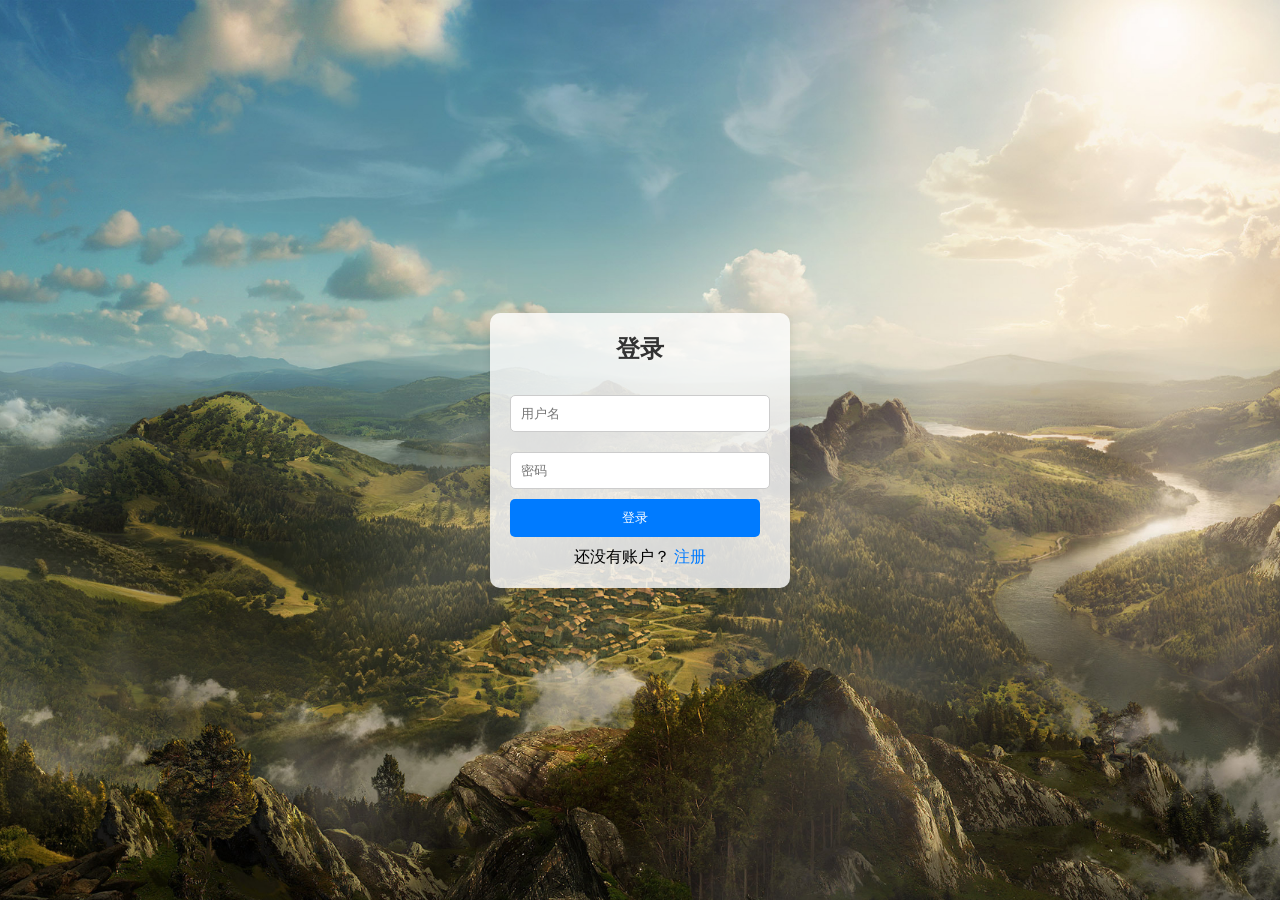
<file: static/view/signin.html>
<!DOCTYPE html>
<html lang="en">
<head>
    <meta charset="UTF-8">
    <meta name="viewport" content="width=device-width, initial-scale=1.0">
    <title>登录页面</title>
    <link rel="stylesheet" href="/static/view/css/two.css"> <!-- 请确保样式表路径正确 -->
    <style>
        body {
            background: url('/static/img/2-img/background.jpg') no-repeat center center fixed;
            background-size: cover;
            display: flex;
            justify-content: center;
            align-items: center;
            height: 100vh;
            margin: 0;
        }

        .login-container {
            background-color: rgba(255, 255, 255, 0.8);
            border-radius: 10px;
            box-shadow: 0 2px 10px rgba(0, 0, 0, 0.1);
            padding: 20px;
            width: 300px;
        }

        .login-container h2 {
            text-align: center;
            margin-bottom: 20px;
            color: #333;
        }

        .login-container input {
            width: 100%;
            padding: 10px;
            margin: 10px 0;
            border: 1px solid #ccc;
            border-radius: 5px;
        }

        .login-container input[type="button"] {
            background-color: #007BFF; /* 按钮背景颜色 */
            color: white;
            border: none;
            border-radius: 5px;
            cursor: pointer;
        }

        .login-container input[type="button"]:hover {
            background-color: #0056b3; /* 按钮悬停颜色 */
        }

        .login-container .register-link {
            text-align: center;
            margin-top: 10px;
        }

        .login-container .register-link a {
            color: #007BFF;
            text-decoration: none;
        }
    </style>
    <script src="https://s3.pstatp.com/cdn/expire-1-M/jquery/3.2.1/jquery.min.js"></script>
</head>
<body>
<div class="login-container">
    <h2>登录</h2>
    <form onsubmit="return false;"> <!-- 取消默认提交，使用AJAX提交 -->
        <input type="text" id="username" placeholder="用户名" required>
        <input type="password" id="password" placeholder="密码" required>
        <input class="btn btn-success" type="button" style="margin:0 auto;width:250px;" value="登录" onclick='onSignin()' />
    </form>
    <div class="register-link">
        <p>还没有账户？ <a href="/user/signup">注册</a></p> <!-- 注册链接 -->
    </div>
</div>

<script lang="javascript">
    function onSignin() {
        var username = document.getElementById('username');
        var password = document.getElementById('password');
        $.ajax({
            url: "/user/signin",
            type: "POST",
            data: {
                "username": username.value,
                "password": password.value
            },

            // error: function (jqXHR, textStatus, errorThrown) {
            //     if (textStatus == "error") {
            //         alert(textStatus + " : " + errorThrown);
            //     } else {
            //         alert(textStatus);
            //     }
            // },
            // success: function (body) {
            //     console.log(body);
            //      var resp = JSON.parse(body);
            //     console.log(resp);
            //     if (resp.code !== 0) {
            //         alert(resp.msg);  // 显示后端返回的错误信息
            //         return;
            //     }
            //     localStorage.setItem("token", body.data.Token);
            //     localStorage.setItem("username", body.data.Username);
            //     window.location.href = body.data.Location;
            // }
            error: function (err) {
                alert(err);
            },
            success: function (body) {

                localStorage.setItem("token", body.data.Token)
                localStorage.setItem("username", body.data.Username)
                // // 增加上传入口ip:port
                // localStorage.setItem("uploadEntry", body.data.UploadEntry);
                // // 增加下载入口ip:port
                // localStorage.setItem("downloadEntry", body.data.DownloadEntry);
                window.location.href = body.data.Location;
            }
        });
    }
</script>

</body>
</html>
</file>
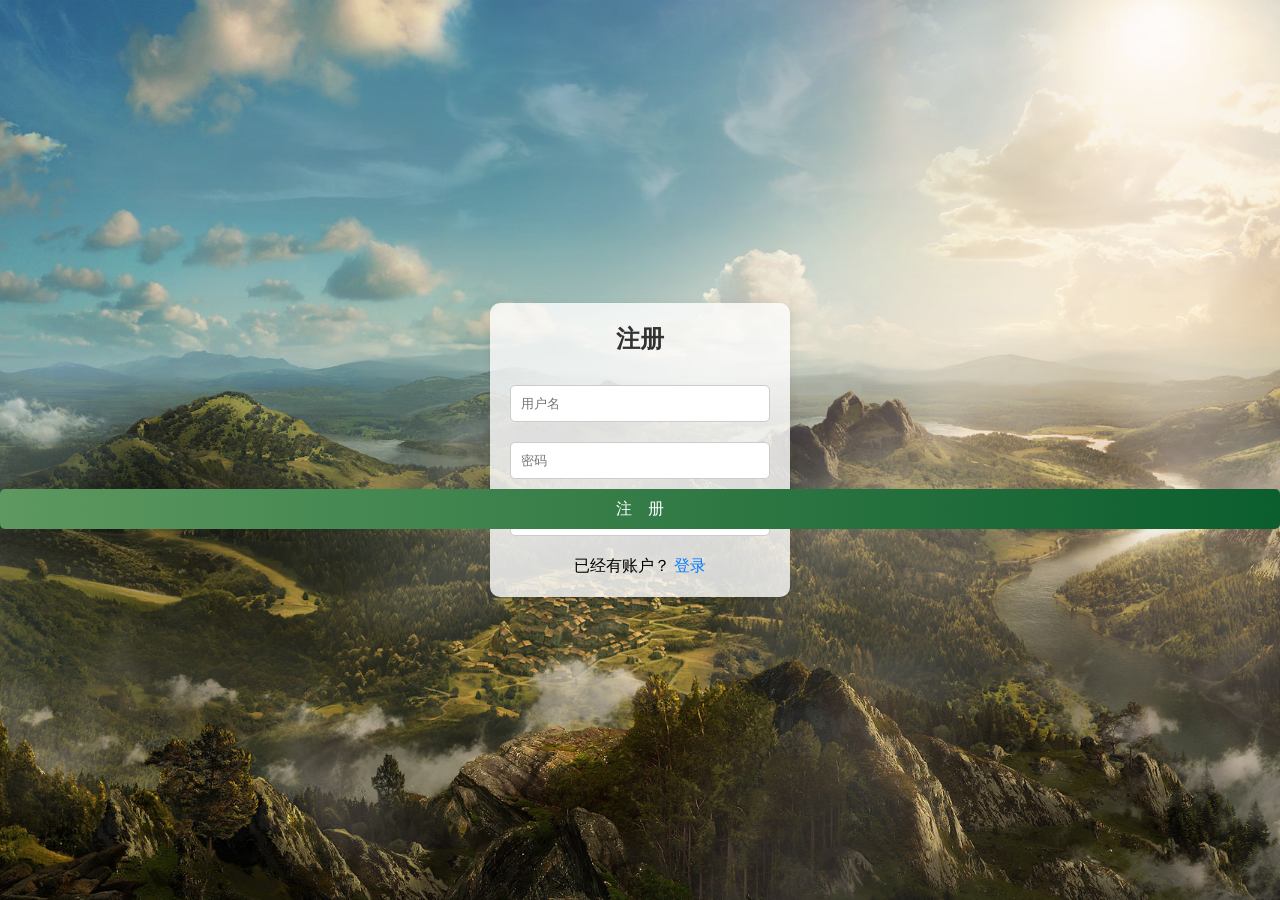
<file: static/view/signup.html>
<!DOCTYPE html>
<html lang="en">
<head>
    <meta charset="UTF-8">
    <meta name="viewport" content="width=device-width, initial-scale=1.0">
    <title>注册页面</title>
    <link rel="stylesheet" href="./css/two.css"> <!-- 请确保样式表路径正确 -->
    <style>
        body {
            background: url('/static/img/2-img/background.jpg') no-repeat center center fixed;
            background-size: cover;
            display: flex;
            justify-content: center;
            align-items: center;
            height: 100vh;
            margin: 0;
        }

        .register-container {
            background-color: rgba(255, 255, 255, 0.8);
            border-radius: 10px;
            box-shadow: 0 2px 10px rgba(0, 0, 0, 0.1);
            padding: 20px;
            width: 300px;
        }

        .register-container h2 {
            text-align: center;
            margin-bottom: 20px;
            color: #333;
        }

        .register-container input {
            width: 100%;
            padding: 10px;
            margin: 10px 0;
            border: 1px solid #ccc;
            border-radius: 5px;
        }

        .register-container button {
            width: 100%;
            padding: 10px;
            background-color: #007BFF;
            color: white;
            border: none;
            border-radius: 5px;
            cursor: pointer;
        }

        .register-container button:hover {
            background-color: #0056b3;
        }

        .register-container .login-link {
            text-align: center;
            margin-top: 10px;
        }

        .register-container .login-link a {
            color: #007BFF;
            text-decoration: none;
        }
    </style>
</head>
<body>
<div class="register-container">
    <h2>注册</h2>
    <form action="/user/signup" method="POST"> <!-- 这里的 action 需要指向处理注册请求的后端路由 -->
        <input type="text" name="username" placeholder="用户名" required>
        <input type="password" name="password" placeholder="密码" required>
        <input type="password" name="confirm_password" placeholder="确认密码" required>
        <button type="submit" class="btn_register">注册</button> <!-- 添加提交按钮 -->
    </form>
    <div class="login-link">
        <p>已经有账户？ <a href="/user/signin">登录</a></p> <!-- 登录链接 -->
    </div>
</div>
</body>
</html>
</file>
<file: static/view/css/two.css>
/* 仿CSDN博主News777 */
* {
    margin: 0;
    padding: 0;
    box-sizing: border-box; /* 两个并排的带边框的框 */
}
 
body {
    background: url(/static/img/2-img/background.jpg) no-repeat;
    background-size: cover;
    height: 100vh;
}
 
.container {
    position: relative;
    border-radius: 14px;
    width: 760px;
    height: 435px;
    top: 50%;
    left: 50%;
    transform: translate(-50%, -50%);
    background-color: rgba(0, 0, 0, 0.05);
    box-shadow: 0 4px 8px 0 rgba(0, 0, 0, 0.2), 0 6px 20px 0 rgba(0, 0, 0, 0.19);
}
 
.container .main_left,
.container .main_right,
.container .way {
    width: 380px;
    height: 435px;
    padding: 50px 30px;
    position: absolute;
    text-align: center;
}
 
.container h2 {
    letter-spacing: 20px;
    text-indent: 20px;
    color: #1e647b;
    font-family: "仿宋";
}
 
.container form {
    padding-top: 25px;
    padding-bottom: 25px;
}
 
.container form input {
    display: inline-block;
    height: 40px;
    width: 100%;
    padding: 0 8px;
    margin-bottom: 25px;
    font-size: 16px;
    outline: none;
    border: 1px solid rgba(0, 0, 0, 0.3);
    border-radius: 3px;
    transition: 0.2s;
}
 
.container form input::placeholder {
    font-size: 0.9em;
    color: #6e6969;
}
 
/* 输入框聚焦效果 */
.container form input:focus {
    border: 1px solid rgba(0, 0, 0, 0.9);
}
 
.container .form_login p a {
    text-decoration: none;
    font-size: 0.9em;
    color: rgb(2, 174, 174);
}
 
.container .card {
    width: 160px;
    height: 40px;
    position: relative;
    overflow: hidden;
    margin: 0 auto;
}
 
.container .songhuashu {
    width: 160px;
    height: 40px;
    position: relative;
    overflow: hidden;
    margin: 0 auto;
}
 
button {
    position: absolute;
    left: 0;
    width: 160px;
    height: 40px;
    letter-spacing: 16px;
    text-indent: 16px;
    border-radius: 5px;
    border: 0;
    color: #fff;
    font-size: 16px;
    background: linear-gradient(to right, #5d9960, #0b5e2e);
    cursor: pointer;
}
 
/* 按钮特效参考稀土掘金博主@北极光之夜 */
.container .card span {
    position: absolute;
    transform: translate(-50%,-50%);
    background-color: rgb(255, 255, 254);
    border-radius: 50%;
    animation: big 1.5s;
}
 
.container .songhuashu span {
    position: absolute;
    transform: translate(-50%,-50%);
    background-color: rgb(255, 255, 254);
    border-radius: 50%;
    animation: big 1.5s;
}
 
@keyframes big {
    0% {
        width: 0;
        height: 0;
        opacity: 1;
    }
    100% {
        width: 400px;
        height: 400px;
        opacity: 0;
    }
}
 
.container .main_left .dotted {
    min-width: 0;
    display: flex;
    margin: 20px 14px;
    align-items: center;
}
 
.container .main_left .dotted .Dot {
    margin: 0;
    min-width: 0;
    border-top: 1px solid;
    border-color: #969999;
    width: 124px;
}
 
.container .main_left .dotted .dFont {
    margin: 0;
    min-width: 0;
    color: #999999;
    font-size: 0.8em;
    margin-left: 5px;
    margin-right: 15px;
    line-height: 17px;
    white-space: nowrap;
}
 
 
.active {
    background-color: rgba(249, 249 , 249, 0.8);
    border-radius: 6px;
}
 
.container .main_left {
    transition: all 0.6S ease-in-out;
}
 
.container .other {
    text-align: center;
    margin-bottom: 10px;
    display: flex;
    margin-left: -15px;
    margin-right: -15px;
}
 
.container .other .icoD {
    position: relative;
    width: 100%;
    padding: 0 15px;
}
 
.container .other .icoD .icoQ {
    margin-top: 9px;
    text-align: center;
    background-image: url(../img/2-img/QQ.png);
    background-size: 34px;
    background-repeat: no-repeat;
    background-position: left center;
    padding-left: 38px;
    display: inline-block;
    height: 30px;
    line-height: 30px;
    text-decoration: none;
    background-color: transparent;
    color: #16181d;
    font-size: 0.8em;
}
 
.container .other .icoD .icoW {
    margin-top: 9px;
    text-align: center;
    background-image: url(../img/2-img/微信.png);
    background-size: 30px;
    background-repeat: no-repeat;
    background-position: left center;
    padding-left: 38px;
    display: inline-block;
    height: 30px;
    line-height: 30px;
    text-decoration: none;
    background-color: transparent;
    color: #16181d;
    font-size: 0.8em;
}
 
.container .other .icoD .icoF {
    margin-top: 9px;
    text-align: center;
    background-image: url(../img/2-img/人脸识别.png);
    background-size: 30px;
    background-repeat: no-repeat;
    background-position: left center;
    padding-left: 36px;
    display: inline-block;
    height: 30px;
    line-height: 30px;
    text-decoration: none;
    background-color: transparent;
    color: #16181d;
    white-space: nowrap;
    font-size: 0.8em;
}
 
.container .way {
    position: absolute;
    left: 50%;
    transition: all 0.6s ease-in-out;
}
 
.container .way .change_way {
    margin: 115px 80px 140px;
    position: relative;
    white-space: nowrap;
    border-radius: 14px;
}
 
.container .main_right {
    left: 50%;
    display: none;
}
 
.container .main_right .btn_register {
    margin-bottom: 10px;
}
 
.container .pull {
    left: 0;
}
 
.container .dis {
    display: block;
}
 
.container .hid {
    display: none;
}
</file>
